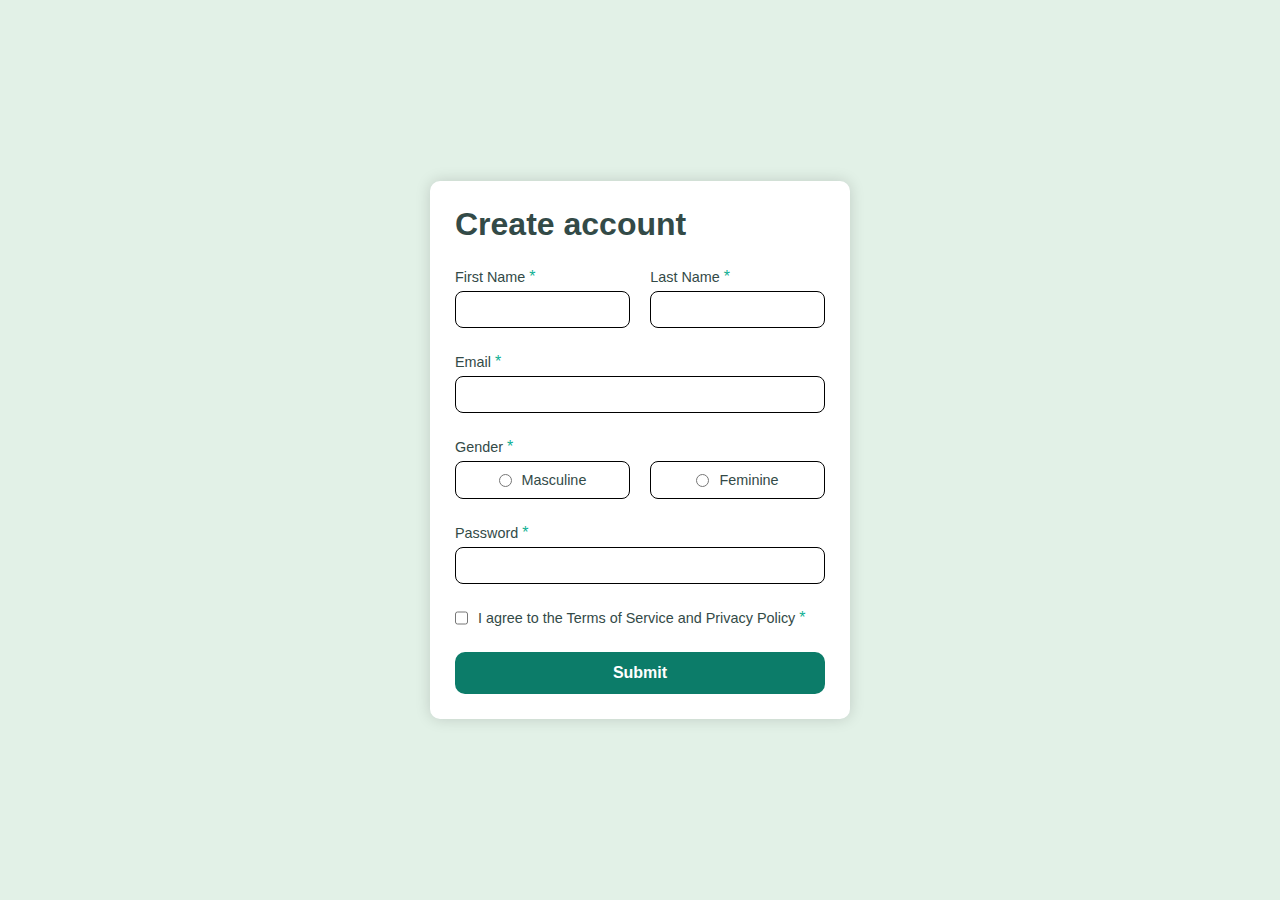
<file: index.html>
<!DOCTYPE html>
<html lang="en">
<head>
    <meta charset="UTF-8">
    <meta name="viewport" content="width=device-width, initial-scale=1.0">
    <title>Create account</title>
    <link rel="stylesheet" href="style.css">   
    <script src="check-account.js"></script>
</head>
<body>
    <main>
        <section class="form-container">
            <form id="form">
                <h1>Create account</h1>
                <div class="name-box">
                    <div>
                        <label for="first-name">First Name <span class="check">*</span></label>
                        <input type="text" name="first-name" id="first-name" required>
                    </div>
                    <div>
                        <label for="last-name">Last Name <span class="check">*</span></label>
                        <input type="text" name="last-name" id="last-name" required>
                    </div>
                </div>
            
                <div class="email-box">
                    <label for="email">Email <span class="check">*</span></label>
                    <input type="text" name="email" id="email" required>
                </div>
                
                <div class="gender-box">
                    <span>Gender <span class="check">*</span></span>
                    <div class="content">
                        <div>
                            <input type="radio" name="gender" id="mas" required>
                            <label for="mas">Masculine</label>
                        </div>
                        <div>
                            <input type="radio" name="gender" id="fem">
                            <label for="fem">Feminine</label>
                        </div>
                    </div>
                </div>

                <div class="password-box">
                    <div>
                        <label for="senha">Password <span class="check">*</span></label>
                        <input type="password" name="password" id="password" minlength="8" required>
                    </div>
                </div>

                <div class="consent-box">
                    <input type="checkbox" name="consent" id="consent" required>
                    <label for="concent">I agree to the Terms of Service and Privacy Policy <span class="check">*</span></label>
                </div>

                <input type="submit" value="Submit">
            </form>
        </section>
    </main>
    <script src="create-account.js"></script>  
</body>
</html>
</file>
<file: style.css>
* {
    margin:0;
    padding:0;
    box-sizing: border-box;
    font-family: Arial, Helvetica, sans-serif;
    outline: none;
}

main {
    background-color: #e2f1e7;
    width: 100%;
    height: 100dvh;

    display: flex;
    justify-content: center;
    align-items: center;
}

section.form-container {
    background-color: #fff;
    width: 100%;
    max-width: 420px;
    height: auto;
    padding: 25px;
    border-radius: 10px;
    box-shadow: 0 0 15px #00000027;
    color: #334a47;
}

section.form-container #form {
    width: 100%;
    height: 100%;
    display: flex;
    flex-direction: column;
    gap: 25px;
}

#form .name-box {display: flex; gap: 20px;}

#form .gender-box .content {
    margin-top: 5px;
    display: flex;
    justify-content: space-between;
    gap: 20px;
}

#form .gender-box .content div{
    width: 100%;
    border: 1px solid #000;
    padding: 10px;
    border-radius: 8px;
    display: flex;
    justify-content: center;
    align-items: center;
    gap: 10px;
}

#form .consent-box {
    width: 100%;
    display: flex;
    gap: 10px;
}

input[type = 'text'],
input[type = 'password'] {
    width: 100%;
    padding: 10px;
    border-radius: 8px;
    border: 1px solid #000;
    margin-top: 5px;
}

input[type = 'text']:focus,
input[type = 'password']:focus {
    border-bottom: 4px solid #0faf94;
}

input[type = 'submit'] {
    background-color: #0c7c69;
    border: none;
    padding: 12px;
    border-radius: 10px;
    color: #fff;
    font-weight: bold;
    font-size: 1rem;
}

input[type = 'submit']:active {
    background-color: #0faf94;
}

label {font-size: 0.9rem;}
span {font-size: 0.9rem;}

.check {
    color: #0faf94;
    font-size: 16px;
}
</file>
